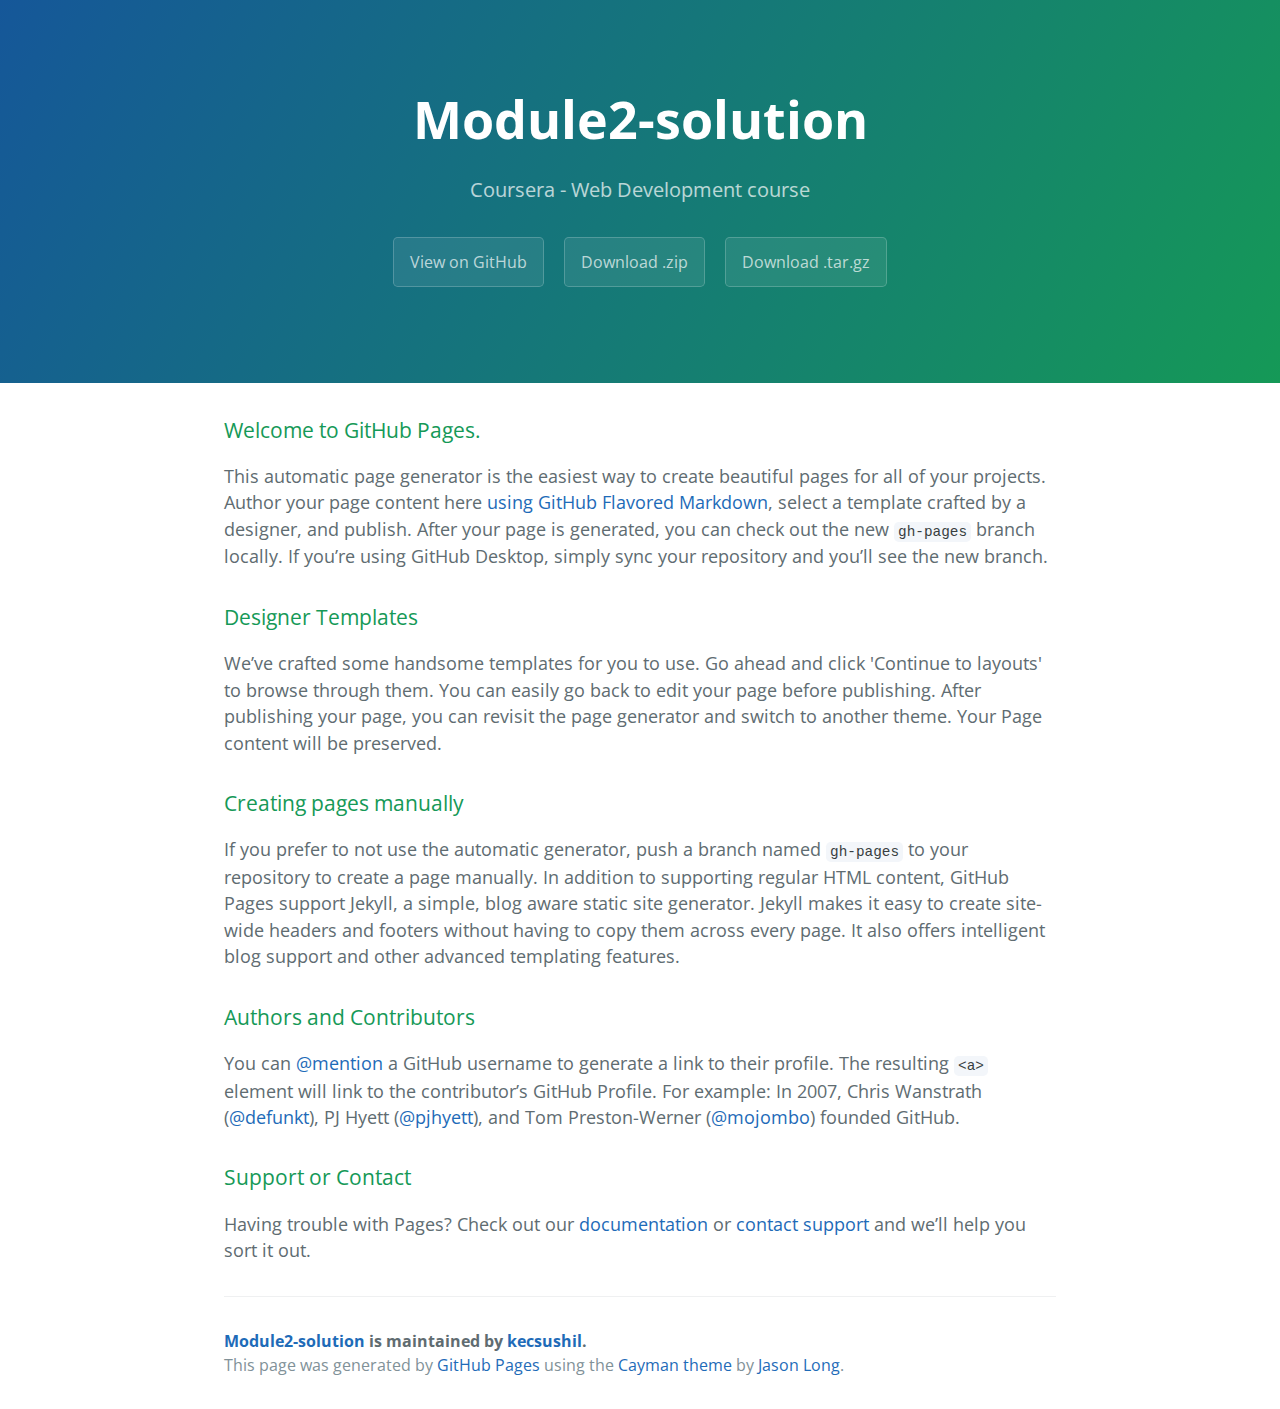
<file: index.html>
<!DOCTYPE html>
<html lang="en-us">
  <head>
    <meta charset="UTF-8">
    <title>Module2-solution by kecsushil</title>
    <meta name="viewport" content="width=device-width, initial-scale=1">
    <link rel="stylesheet" type="text/css" href="stylesheets/normalize.css" media="screen">
    <link href='https://fonts.googleapis.com/css?family=Open+Sans:400,700' rel='stylesheet' type='text/css'>
    <link rel="stylesheet" type="text/css" href="stylesheets/stylesheet.css" media="screen">
    <link rel="stylesheet" type="text/css" href="stylesheets/github-light.css" media="screen">
  </head>
  <body>
    <section class="page-header">
      <h1 class="project-name">Module2-solution</h1>
      <h2 class="project-tagline">Coursera - Web Development course</h2>
      <a href="https://github.com/kecsushil/Module2-solution" class="btn">View on GitHub</a>
      <a href="https://github.com/kecsushil/Module2-solution/zipball/master" class="btn">Download .zip</a>
      <a href="https://github.com/kecsushil/Module2-solution/tarball/master" class="btn">Download .tar.gz</a>
    </section>

    <section class="main-content">
      <h3>
<a id="welcome-to-github-pages" class="anchor" href="#welcome-to-github-pages" aria-hidden="true"><span aria-hidden="true" class="octicon octicon-link"></span></a>Welcome to GitHub Pages.</h3>

<p>This automatic page generator is the easiest way to create beautiful pages for all of your projects. Author your page content here <a href="https://guides.github.com/features/mastering-markdown/">using GitHub Flavored Markdown</a>, select a template crafted by a designer, and publish. After your page is generated, you can check out the new <code>gh-pages</code> branch locally. If you’re using GitHub Desktop, simply sync your repository and you’ll see the new branch.</p>

<h3>
<a id="designer-templates" class="anchor" href="#designer-templates" aria-hidden="true"><span aria-hidden="true" class="octicon octicon-link"></span></a>Designer Templates</h3>

<p>We’ve crafted some handsome templates for you to use. Go ahead and click 'Continue to layouts' to browse through them. You can easily go back to edit your page before publishing. After publishing your page, you can revisit the page generator and switch to another theme. Your Page content will be preserved.</p>

<h3>
<a id="creating-pages-manually" class="anchor" href="#creating-pages-manually" aria-hidden="true"><span aria-hidden="true" class="octicon octicon-link"></span></a>Creating pages manually</h3>

<p>If you prefer to not use the automatic generator, push a branch named <code>gh-pages</code> to your repository to create a page manually. In addition to supporting regular HTML content, GitHub Pages support Jekyll, a simple, blog aware static site generator. Jekyll makes it easy to create site-wide headers and footers without having to copy them across every page. It also offers intelligent blog support and other advanced templating features.</p>

<h3>
<a id="authors-and-contributors" class="anchor" href="#authors-and-contributors" aria-hidden="true"><span aria-hidden="true" class="octicon octicon-link"></span></a>Authors and Contributors</h3>

<p>You can <a href="https://help.github.com/articles/basic-writing-and-formatting-syntax/#mentioning-users-and-teams" class="user-mention">@mention</a> a GitHub username to generate a link to their profile. The resulting <code>&lt;a&gt;</code> element will link to the contributor’s GitHub Profile. For example: In 2007, Chris Wanstrath (<a href="https://github.com/defunkt" class="user-mention">@defunkt</a>), PJ Hyett (<a href="https://github.com/pjhyett" class="user-mention">@pjhyett</a>), and Tom Preston-Werner (<a href="https://github.com/mojombo" class="user-mention">@mojombo</a>) founded GitHub.</p>

<h3>
<a id="support-or-contact" class="anchor" href="#support-or-contact" aria-hidden="true"><span aria-hidden="true" class="octicon octicon-link"></span></a>Support or Contact</h3>

<p>Having trouble with Pages? Check out our <a href="https://help.github.com/pages">documentation</a> or <a href="https://github.com/contact">contact support</a> and we’ll help you sort it out.</p>

      <footer class="site-footer">
        <span class="site-footer-owner"><a href="https://github.com/kecsushil/Module2-solution">Module2-solution</a> is maintained by <a href="https://github.com/kecsushil">kecsushil</a>.</span>

        <span class="site-footer-credits">This page was generated by <a href="https://pages.github.com">GitHub Pages</a> using the <a href="https://github.com/jasonlong/cayman-theme">Cayman theme</a> by <a href="https://twitter.com/jasonlong">Jason Long</a>.</span>
      </footer>

    </section>

  
  </body>
</html>
</file>
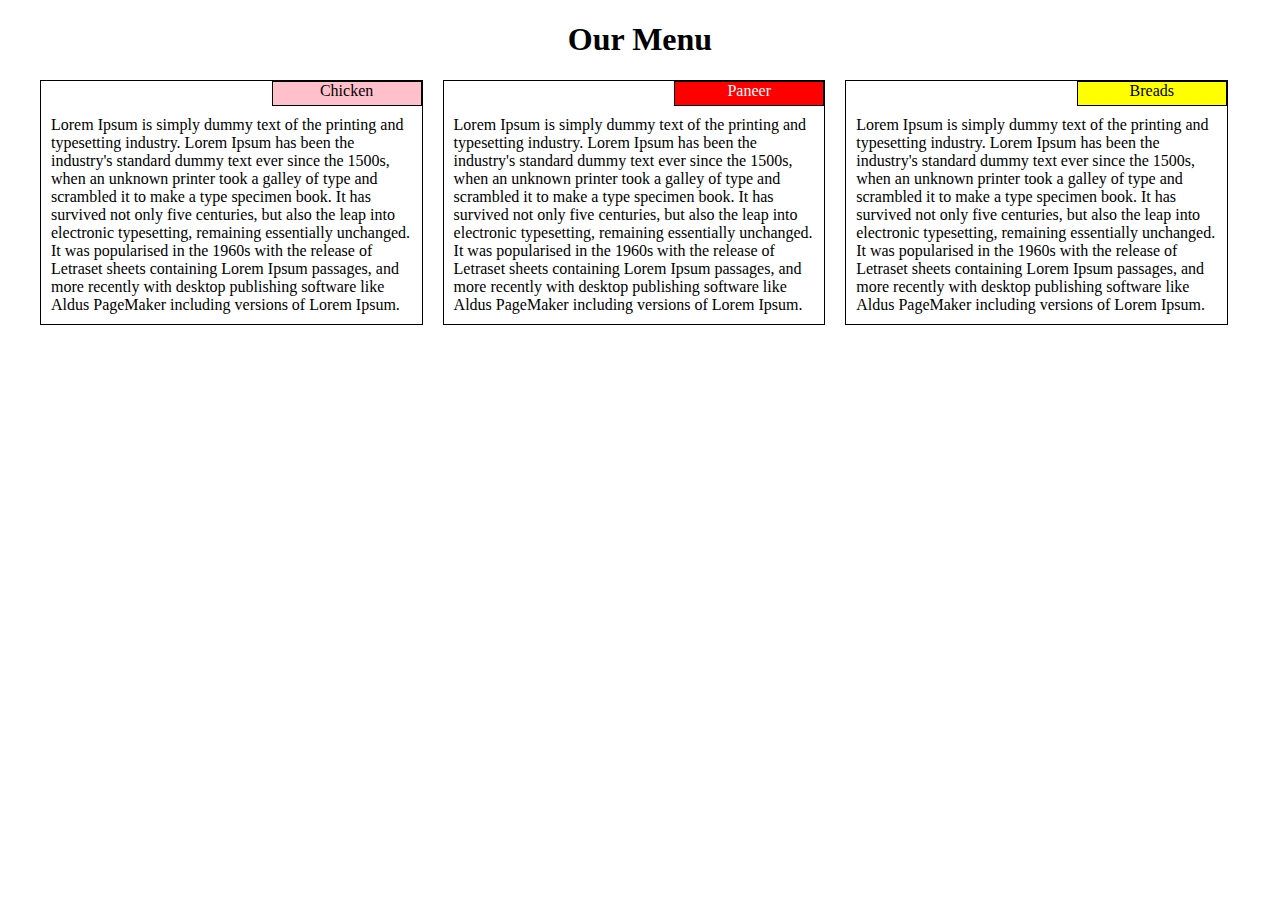
<file: site/index.html>
<!DOCTYPE html>
				<html lang="en">
				<head>
					<title>Menu</title>
					<meta name="viewport" content="width=device-width, initial-scale=1">
					<link rel="stylesheet" href="../css/styles.css">
				</head>
				<body>
					<div>
						<h1>Our Menu</h1>
						<div class="row">
							<div class="col-md-6 col-lg-4">
								<div class="main-div">
									<div class="inner-div-border">
										<div class="common first-item">Chicken</div>
										<div class="content">Lorem Ipsum is simply dummy text of the printing and typesetting industry. Lorem Ipsum has been the industry's standard dummy text ever since the 1500s, when an unknown printer took a galley of type and scrambled it to make a type specimen book. It has survived not only five centuries, but also the leap into electronic typesetting, remaining essentially unchanged. It was popularised in the 1960s with the release of Letraset sheets containing Lorem Ipsum passages, and more recently with desktop publishing software like Aldus PageMaker including versions of Lorem Ipsum.</div>
									</div>				
								</div>				
							</div>
							<div class="col-md-6 col-lg-4">
								<div class="main-div">
									<div class="inner-div-border">
										<div class="common second-item">Paneer</div>
										<div class="content">Lorem Ipsum is simply dummy text of the printing and typesetting industry. Lorem Ipsum has been the industry's standard dummy text ever since the 1500s, when an unknown printer took a galley of type and scrambled it to make a type specimen book. It has survived not only five centuries, but also the leap into electronic typesetting, remaining essentially unchanged. It was popularised in the 1960s with the release of Letraset sheets containing Lorem Ipsum passages, and more recently with desktop publishing software like Aldus PageMaker including versions of Lorem Ipsum.</div>
									</div>
								</div>
							</div>
							<div class="col-md-12 col-lg-4">
								<div class="main-div">
									<div class="inner-div-border">
										<div class="common third-item">Breads</div>
										<div class="content">Lorem Ipsum is simply dummy text of the printing and typesetting industry. Lorem Ipsum has been the industry's standard dummy text ever since the 1500s, when an unknown printer took a galley of type and scrambled it to make a type specimen book. It has survived not only five centuries, but also the leap into electronic typesetting, remaining essentially unchanged. It was popularised in the 1960s with the release of Letraset sheets containing Lorem Ipsum passages, and more recently with desktop publishing software like Aldus PageMaker including versions of Lorem Ipsum.</div>
									</div>
								</div>
							</div>
						</div>
					</div>
				</body>
				</html>
</file>
<file: stylesheets/stylesheet.css>
* {
  box-sizing: border-box; }

body {
  padding: 0;
  margin: 0;
  font-family: "Open Sans", "Helvetica Neue", Helvetica, Arial, sans-serif;
  font-size: 16px;
  line-height: 1.5;
  color: #606c71; }

a {
  color: #1e6bb8;
  text-decoration: none; }
  a:hover {
    text-decoration: underline; }

.btn {
  display: inline-block;
  margin-bottom: 1rem;
  color: rgba(255, 255, 255, 0.7);
  background-color: rgba(255, 255, 255, 0.08);
  border-color: rgba(255, 255, 255, 0.2);
  border-style: solid;
  border-width: 1px;
  border-radius: 0.3rem;
  transition: color 0.2s, background-color 0.2s, border-color 0.2s; }
  .btn + .btn {
    margin-left: 1rem; }

.btn:hover {
  color: rgba(255, 255, 255, 0.8);
  text-decoration: none;
  background-color: rgba(255, 255, 255, 0.2);
  border-color: rgba(255, 255, 255, 0.3); }

@media screen and (min-width: 64em) {
  .btn {
    padding: 0.75rem 1rem; } }

@media screen and (min-width: 42em) and (max-width: 64em) {
  .btn {
    padding: 0.6rem 0.9rem;
    font-size: 0.9rem; } }

@media screen and (max-width: 42em) {
  .btn {
    display: block;
    width: 100%;
    padding: 0.75rem;
    font-size: 0.9rem; }
    .btn + .btn {
      margin-top: 1rem;
      margin-left: 0; } }

.page-header {
  color: #fff;
  text-align: center;
  background-color: #159957;
  background-image: linear-gradient(120deg, #155799, #159957); }

@media screen and (min-width: 64em) {
  .page-header {
    padding: 5rem 6rem; } }

@media screen and (min-width: 42em) and (max-width: 64em) {
  .page-header {
    padding: 3rem 4rem; } }

@media screen and (max-width: 42em) {
  .page-header {
    padding: 2rem 1rem; } }

.project-name {
  margin-top: 0;
  margin-bottom: 0.1rem; }

@media screen and (min-width: 64em) {
  .project-name {
    font-size: 3.25rem; } }

@media screen and (min-width: 42em) and (max-width: 64em) {
  .project-name {
    font-size: 2.25rem; } }

@media screen and (max-width: 42em) {
  .project-name {
    font-size: 1.75rem; } }

.project-tagline {
  margin-bottom: 2rem;
  font-weight: normal;
  opacity: 0.7; }

@media screen and (min-width: 64em) {
  .project-tagline {
    font-size: 1.25rem; } }

@media screen and (min-width: 42em) and (max-width: 64em) {
  .project-tagline {
    font-size: 1.15rem; } }

@media screen and (max-width: 42em) {
  .project-tagline {
    font-size: 1rem; } }

.main-content :first-child {
  margin-top: 0; }
.main-content img {
  max-width: 100%; }
.main-content h1, .main-content h2, .main-content h3, .main-content h4, .main-content h5, .main-content h6 {
  margin-top: 2rem;
  margin-bottom: 1rem;
  font-weight: normal;
  color: #159957; }
.main-content p {
  margin-bottom: 1em; }
.main-content code {
  padding: 2px 4px;
  font-family: Consolas, "Liberation Mono", Menlo, Courier, monospace;
  font-size: 0.9rem;
  color: #383e41;
  background-color: #f3f6fa;
  border-radius: 0.3rem; }
.main-content pre {
  padding: 0.8rem;
  margin-top: 0;
  margin-bottom: 1rem;
  font: 1rem Consolas, "Liberation Mono", Menlo, Courier, monospace;
  color: #567482;
  word-wrap: normal;
  background-color: #f3f6fa;
  border: solid 1px #dce6f0;
  border-radius: 0.3rem; }
  .main-content pre > code {
    padding: 0;
    margin: 0;
    font-size: 0.9rem;
    color: #567482;
    word-break: normal;
    white-space: pre;
    background: transparent;
    border: 0; }
.main-content .highlight {
  margin-bottom: 1rem; }
  .main-content .highlight pre {
    margin-bottom: 0;
    word-break: normal; }
.main-content .highlight pre, .main-content pre {
  padding: 0.8rem;
  overflow: auto;
  font-size: 0.9rem;
  line-height: 1.45;
  border-radius: 0.3rem; }
.main-content pre code, .main-content pre tt {
  display: inline;
  max-width: initial;
  padding: 0;
  margin: 0;
  overflow: initial;
  line-height: inherit;
  word-wrap: normal;
  background-color: transparent;
  border: 0; }
  .main-content pre code:before, .main-content pre code:after, .main-content pre tt:before, .main-content pre tt:after {
    content: normal; }
.main-content ul, .main-content ol {
  margin-top: 0; }
.main-content blockquote {
  padding: 0 1rem;
  margin-left: 0;
  color: #819198;
  border-left: 0.3rem solid #dce6f0; }
  .main-content blockquote > :first-child {
    margin-top: 0; }
  .main-content blockquote > :last-child {
    margin-bottom: 0; }
.main-content table {
  display: block;
  width: 100%;
  overflow: auto;
  word-break: normal;
  word-break: keep-all; }
  .main-content table th {
    font-weight: bold; }
  .main-content table th, .main-content table td {
    padding: 0.5rem 1rem;
    border: 1px solid #e9ebec; }
.main-content dl {
  padding: 0; }
  .main-content dl dt {
    padding: 0;
    margin-top: 1rem;
    font-size: 1rem;
    font-weight: bold; }
  .main-content dl dd {
    padding: 0;
    margin-bottom: 1rem; }
.main-content hr {
  height: 2px;
  padding: 0;
  margin: 1rem 0;
  background-color: #eff0f1;
  border: 0; }

@media screen and (min-width: 64em) {
  .main-content {
    max-width: 64rem;
    padding: 2rem 6rem;
    margin: 0 auto;
    font-size: 1.1rem; } }

@media screen and (min-width: 42em) and (max-width: 64em) {
  .main-content {
    padding: 2rem 4rem;
    font-size: 1.1rem; } }

@media screen and (max-width: 42em) {
  .main-content {
    padding: 2rem 1rem;
    font-size: 1rem; } }

.site-footer {
  padding-top: 2rem;
  margin-top: 2rem;
  border-top: solid 1px #eff0f1; }

.site-footer-owner {
  display: block;
  font-weight: bold; }

.site-footer-credits {
  color: #819198; }

@media screen and (min-width: 64em) {
  .site-footer {
    font-size: 1rem; } }

@media screen and (min-width: 42em) and (max-width: 64em) {
  .site-footer {
    font-size: 1rem; } }

@media screen and (max-width: 42em) {
  .site-footer {
    font-size: 0.9rem; } }
</file>
<file: stylesheets/github-light.css>
/*
   Copyright 2014 GitHub Inc.

   Licensed under the Apache License, Version 2.0 (the "License");
   you may not use this file except in compliance with the License.
   You may obtain a copy of the License at

       http://www.apache.org/licenses/LICENSE-2.0

   Unless required by applicable law or agreed to in writing, software
   distributed under the License is distributed on an "AS IS" BASIS,
   WITHOUT WARRANTIES OR CONDITIONS OF ANY KIND, either express or implied.
   See the License for the specific language governing permissions and
   limitations under the License.

*/

.pl-c /* comment */ {
  color: #969896;
}

.pl-c1      /* constant, markup.raw, meta.diff.header, meta.module-reference, meta.property-name, support, support.constant, support.variable, variable.other.constant */,
.pl-s .pl-v /* string variable */ {
  color: #0086b3;
}

.pl-e  /* entity */,
.pl-en /* entity.name */ {
  color: #795da3;
}

.pl-s .pl-s1 /* string source */,
.pl-smi      /* storage.modifier.import, storage.modifier.package, storage.type.java, variable.other, variable.parameter.function */ {
  color: #333;
}

.pl-ent /* entity.name.tag */ {
  color: #63a35c;
}

.pl-k /* keyword, storage, storage.type */ {
  color: #a71d5d;
}

.pl-pds              /* punctuation.definition.string, string.regexp.character-class */,
.pl-s                /* string */,
.pl-s .pl-pse .pl-s1 /* string punctuation.section.embedded source */,
.pl-sr               /* string.regexp */,
.pl-sr .pl-cce       /* string.regexp constant.character.escape */,
.pl-sr .pl-sra       /* string.regexp string.regexp.arbitrary-repitition */,
.pl-sr .pl-sre       /* string.regexp source.ruby.embedded */ {
  color: #183691;
}

.pl-v /* variable */ {
  color: #ed6a43;
}

.pl-id /* invalid.deprecated */ {
  color: #b52a1d;
}

.pl-ii /* invalid.illegal */ {
  background-color: #b52a1d;
  color: #f8f8f8;
}

.pl-sr .pl-cce /* string.regexp constant.character.escape */ {
  color: #63a35c;
  font-weight: bold;
}

.pl-ml /* markup.list */ {
  color: #693a17;
}

.pl-mh        /* markup.heading */,
.pl-mh .pl-en /* markup.heading entity.name */,
.pl-ms        /* meta.separator */ {
  color: #1d3e81;
  font-weight: bold;
}

.pl-mq /* markup.quote */ {
  color: #008080;
}

.pl-mi /* markup.italic */ {
  color: #333;
  font-style: italic;
}

.pl-mb /* markup.bold */ {
  color: #333;
  font-weight: bold;
}

.pl-md /* markup.deleted, meta.diff.header.from-file */ {
  background-color: #ffecec;
  color: #bd2c00;
}

.pl-mi1 /* markup.inserted, meta.diff.header.to-file */ {
  background-color: #eaffea;
  color: #55a532;
}

.pl-mdr /* meta.diff.range */ {
  color: #795da3;
  font-weight: bold;
}

.pl-mo /* meta.output */ {
  color: #1d3e81;
}
</file>
<file: css/styles.css>
* {

	box-sizing: border-box;
}

h1 {

	text-align: center;
}


.common {
	width: 150px;
	height: 25px;
	border: 1px solid black;
	text-align: center;
	float:right;
}


.first-item {
	background-color: pink;
}


.second-item {
	 background-color: red;
	 color:white;
}

.third-item {
	 background-color: yellow;
}


.content {
	padding:10px;
	clear:right;
}


.main-div {
	width: 100%;
	padding-right: 10px;
	padding-left: 10px;
	margin-bottom: 20px;
}

.inner-div-border {
		border: 1px solid black;
}

/***** Simple responsive design *******/
.row {
	width: 100%;
}

body {
	margin-left: 30px;
	margin-right: 30px;
}


/********** Large devices only *********/
@media (min-width: 992px) {
	.col-lg-1, .col-lg-2, .col-lg-3, .col-lg-4, .col-lg-5, .col-lg-6,
	.col-lg-7, .col-lg-8, .col-lg-9, .col-lg-10, .col-lg-11, .col-lg-12 {

		float:left;
	} 

.col-lg-1 {
	width: 8.33%;
}
.col-lg-2 {
	width: 16.66%;
}
.col-lg-3 {
	width: 25%;
}
.col-lg-4 {
	width: 33%;
}
.col-lg-5 {
	width: 41.66%;
}
.col-lg-6 {
	width: 50%;
}
.col-lg-7 {
	width: 58.33%;
}
.col-lg-8 {
	width: 66.66%;
}
.col-lg-9 {
	width: 74.99%;
}
.col-lg-10 {
	width: 83.33%;
}	
.col-lg-11 {
	width: 93.66%;
}
.col-lg-12 {
	width: 100%;
}   
}


/********** Medium devices only *********/
@media (min-width: 768px) and (max-width: 991px) {
	.col-md-1, .col-md-2, .col-md-3, .col-md-4, .col-md-5, .col-md-6,
	.col-md-7, .col-md-8, .col-md-9, .col-md-10, .col-md-11, .col-md-12 {

		float:left;
	} 

.col-md-1 {
	width: 8.33%;
}
.col-md-2 {
	width: 16.66%;
}
.col-md-3 {
	width: 25%;
}
.col-md-4 {
	width: 33%;
}
.col-md-5 {
	width: 41.66%;
}
.col-md-6 {
	width: 50%;
}
.col-md-7 {
	width: 58.33%;
}
.col-md-8 {
	width: 66.66%;
}
.col-md-9 {
	width: 74.99%;
}
.col-md-10 {
	width: 83.33%;
}	
.col-md-11 {
	width: 93.66%;
}
.col-md-12 {
	width: 100%;
}


}
</file>
